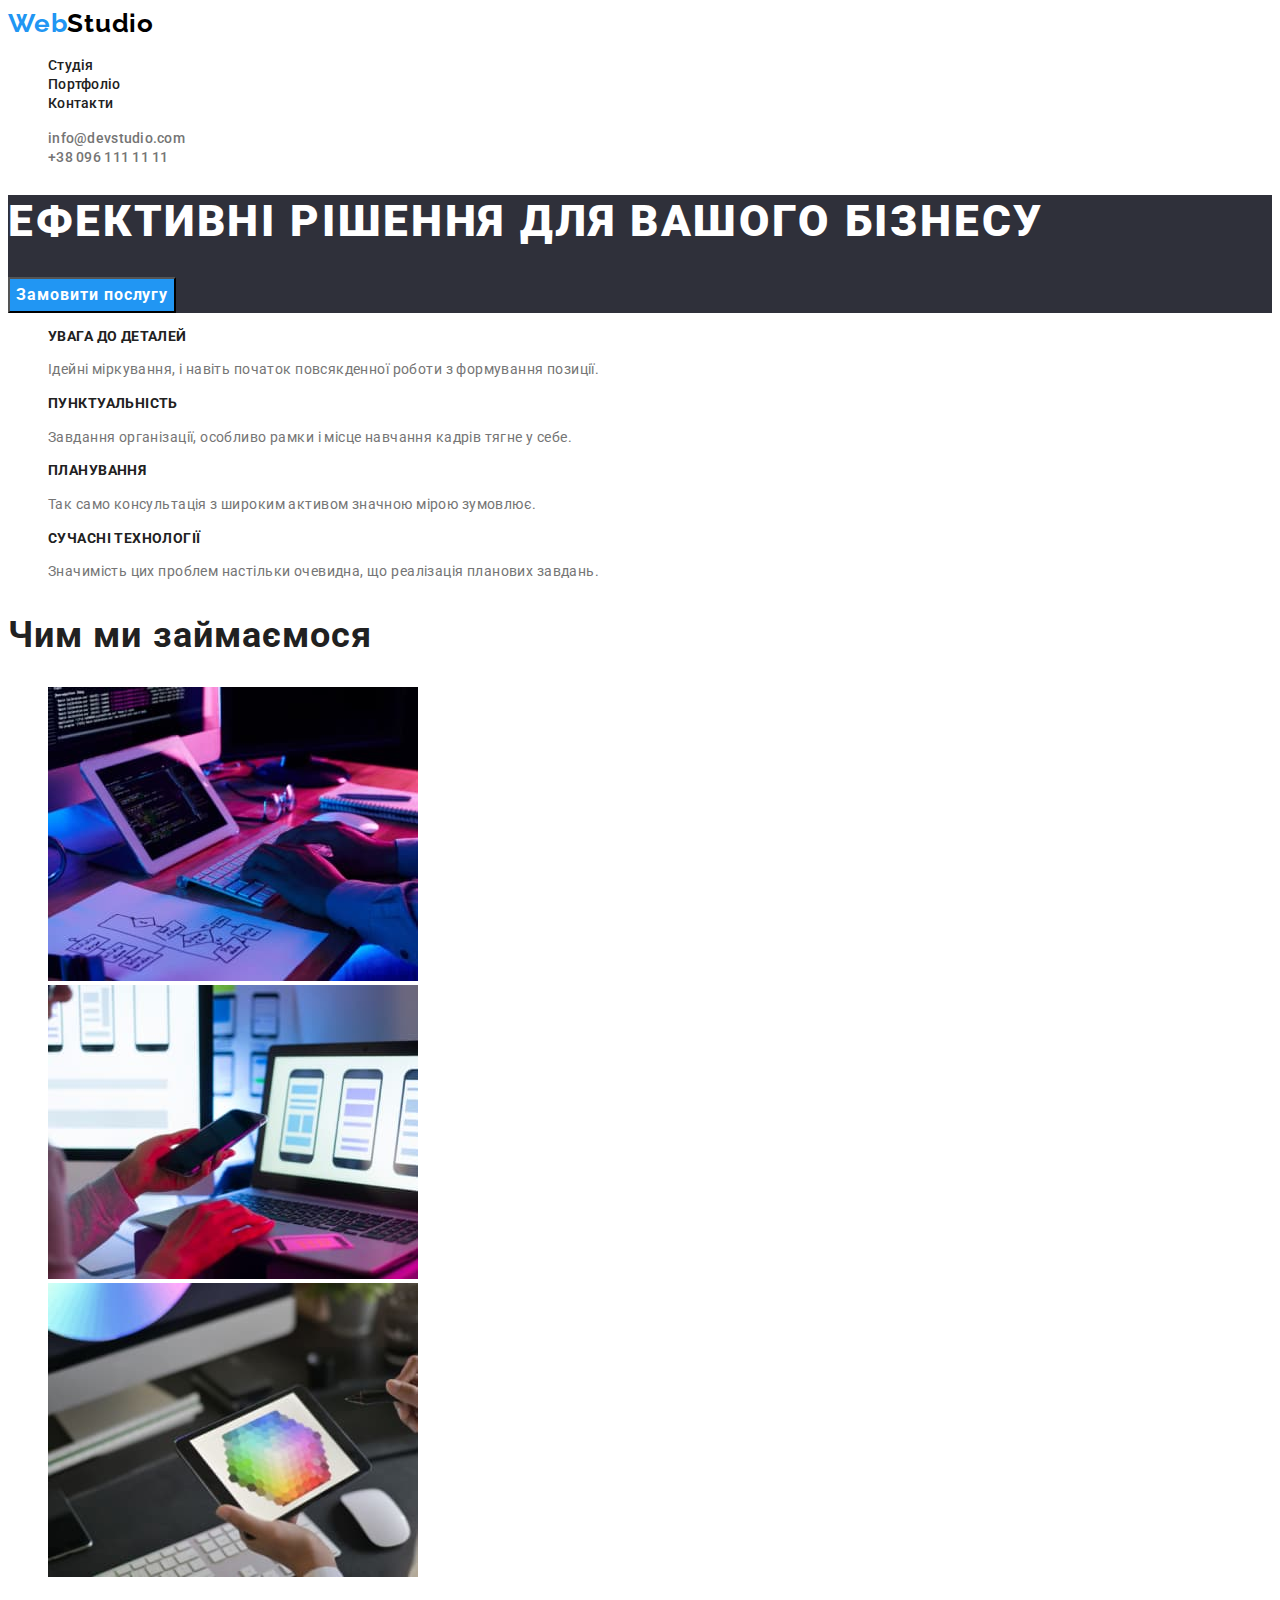
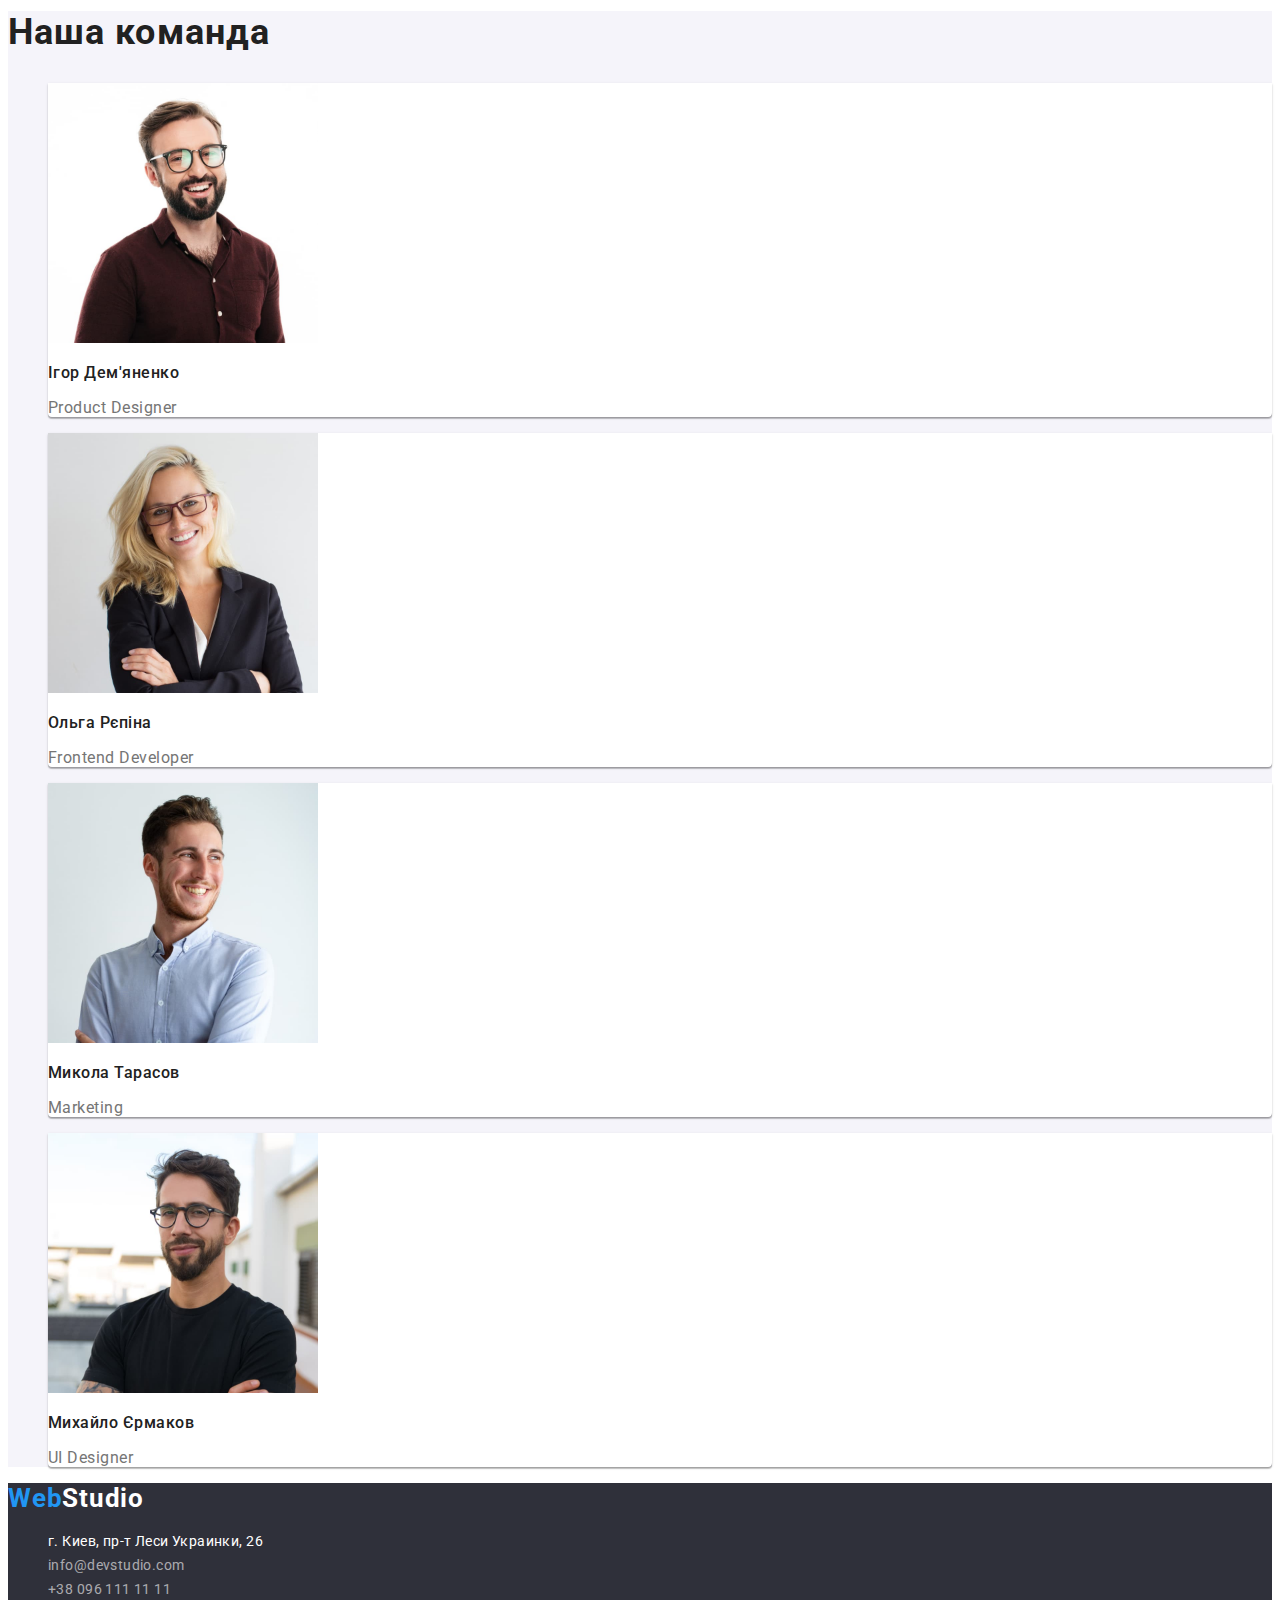
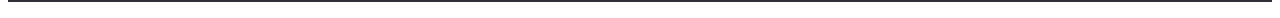
<file: index.html>
<!DOCTYPE html>
<html lang="uk">
  <head>
    <meta charset="UTF-8" />
    <meta http-equiv="X-UA-Compatible" content="IE=edge" />
    <meta name="viewport" content="width=device-width, initial-scale=1.0" />
    <title>Moroz-HW-2</title>
    <link rel="preconnect" href="https://fonts.googleapis.com" />
    <link rel="preconnect" href="https://fonts.gstatic.com" crossorigin />
    <link
      href="https://fonts.googleapis.com/css2?family=Raleway:wght@700&family=Roboto:wght@300;400;500;700;900&display=swap"
      rel="stylesheet"
    />
    <link rel="stylesheet" href="./css/style.css" />
  </head>
  <body>
    <header class="header">
      <nav>
        <a class="header-logo link" href="./index.html"
          >Web<span class="header-logos">Studio</span></a
        >
        <ul class="header-list list">
          <li class="header-item">
            <a class="header-link link" href="./index.html">Студія</a>
          </li>
          <li class="header-item">
            <a class="header-link link" href="./portfolio.html">Портфоліо</a>
          </li>
          <li class="header-item">
            <a class="header-link link" href="#">Контакти</a>
          </li>
        </ul>
      </nav>
      <ul class="header-list list">
        <li class="header-item">
          <a class="header-mail link" href="mailto:info@devstudio.com"
            >info@devstudio.com</a
          >
        </li>
        <li class="header-item">
          <a class="header-tel link" href="tel:+380961111111"
            >+38 096 111 11 11</a
          >
        </li>
      </ul>
    </header>
    <main>
      <section class="solution">
        <h1 class="solution-business">Ефективні рішення для вашого бізнесу</h1>
        <button class="solution-btn" type="button">Замовити послугу</button>
      </section>
      <section>
        <h2 visually-hidden class="visually-hidden">Чим ми особливі</h2>
        <ul class="solution-list list">
          <li class="solution-item">
            <h3 class="solution-top-tex list">УВАГА ДО ДЕТАЛЕЙ</h3>
            <p class="solution-bottom-tex">
              Ідейні міркування, і навіть початок повсякденної роботи з
              формування позиції.
            </p>
          </li>
          <li class="solution-item">
            <h3 class="solution-top-tex list">ПУНКТУАЛЬНІСТЬ</h3>
            <p class="solution-bottom-tex">
              Завдання організації, особливо рамки і місце навчання кадрів тягне
              у себе.
            </p>
          </li>
          <li class="solution-item">
            <h3 class="solution-top-tex list">ПЛАНУВАННЯ</h3>
            <p class="solution-bottom-tex">
              Так само консультація з широким активом значною мірою зумовлює.
            </p>
          </li>
          <li class="solution-item">
            <h3 class="solution-top-tex list">СУЧАСНІ ТЕХНОЛОГІЇ</h3>
            <p class="solution-bottom-tex">
              Значимість цих проблем настільки очевидна, що реалізація планових
              завдань.
            </p>
          </li>
        </ul>
      </section>
      <section class="what">
        <h2 class="what-doing">Чим ми займаємося</h2>
        <ul class="what-list list">
          <li class="what-item">
            <img
              class="what-img"
              src="./images/bloc-chmu-zaima1.jpg"
              alt="Набір коду та клавіатура"
              width="370"
              height="294"
            />
          </li>
          <li class="what-item">
            <img
              class="what-img"
              src="./images/bloc-chmu-zaima2.jpg"
              alt="Телефон та ноутбук"
              width="370"
              height="294"
            />
          </li>
          <li class="what-item">
            <img
              class="what-img"
              src="./images/bloc-chmu-zaima3.jpg"
              alt="Різнокольорова картинка на планшеті"
              width="370"
              height="294"
            />
          </li>
        </ul>
      </section>
      <section class="team">
        <h2 class="team-our">Наша команда</h2>
        <ul class="team-list list">
          <li class="team-item">
            <img
              class="team-img"
              src="./images/bloc-komanda1.jpg"
              alt="Ігор Дем'яненко"
              width="270"
              height="260"
            />
            <h3 class="team-top-text">Ігор Дем'яненко</h3>
            <p class="team-bottom-text">Product Designer</p>
          </li>
          <li class="team-item">
            <img
              class="team-img"
              src="./images/bloc-komanda2.jpg"
              alt="Ольга Рєпіна"
              width="270"
              height="260"
            />
            <h3 class="team-top-text">Ольга Рєпіна</h3>
            <p class="team-bottom-text">Frontend Developer</p>
          </li>
          <li class="team-item">
            <img
              class="team-img"
              src="./images/bloc-komanda3.jpg"
              alt="Микола Тарасов"
              width="270"
              height="260"
            />
            <h3 class="team-top-text">Микола Тарасов</h3>
            <p class="team-bottom-text">Marketing</p>
          </li>
          <li class="team-item">
            <img
              class="team-img"
              src="./images/bloc-komanda4.jpg"
              alt="Михайло Єрмаков"
              width="270"
              height="260"
            />
            <h3 class="team-top-text">Михайло Єрмаков</h3>
            <p class="team-bottom-text">UI Designer</p>
          </li>
        </ul>
      </section>
    </main>
    <footer class="footer">
      <a class="footer-logo link" href="./index.html"
        >Web<span class="footer-logos">Studio</span></a
      >
      <address>
        <ul class="footer-list list">
          <li class="footer-iteam">
            <a
              class="footer-maps link"
              href="https://goo.gl/maps/CPtrU1FHBa2aNyZL9"
              target="_blank"
              rel="noopener noreferrer nofollow"
              >г. Киев, пр-т Леси Украинки, 26</a
            >
          </li>
          <li class="footer-iteam">
            <a class="footer-mail link" href="mailto:info@devstudio.com"
              >info@devstudio.com</a
            >
          </li>
          <li class="footer-item">
            <a class="footer-tel link" href="tel:+380961111111"
              >+38 096 111 11 11</a
            >
          </li>
        </ul>
      </address>
    </footer>
  </body>
</html>
</file>
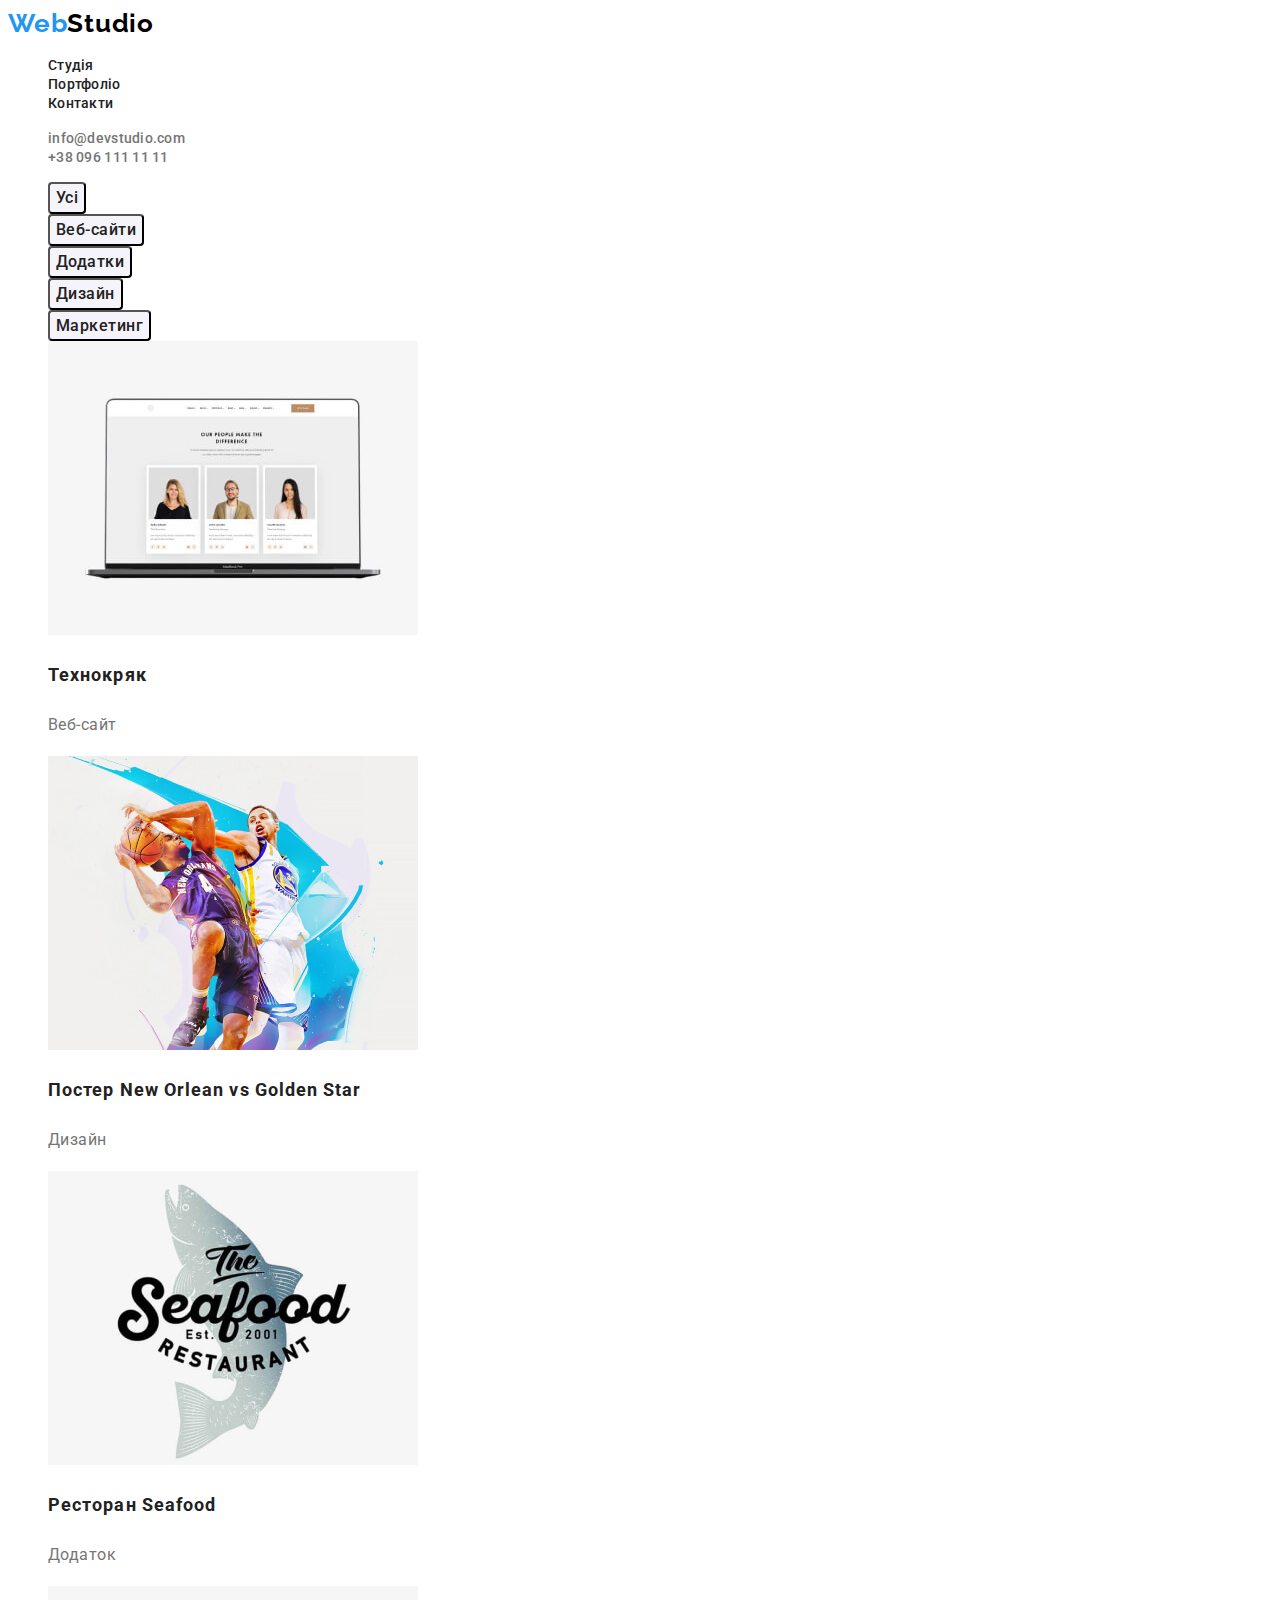
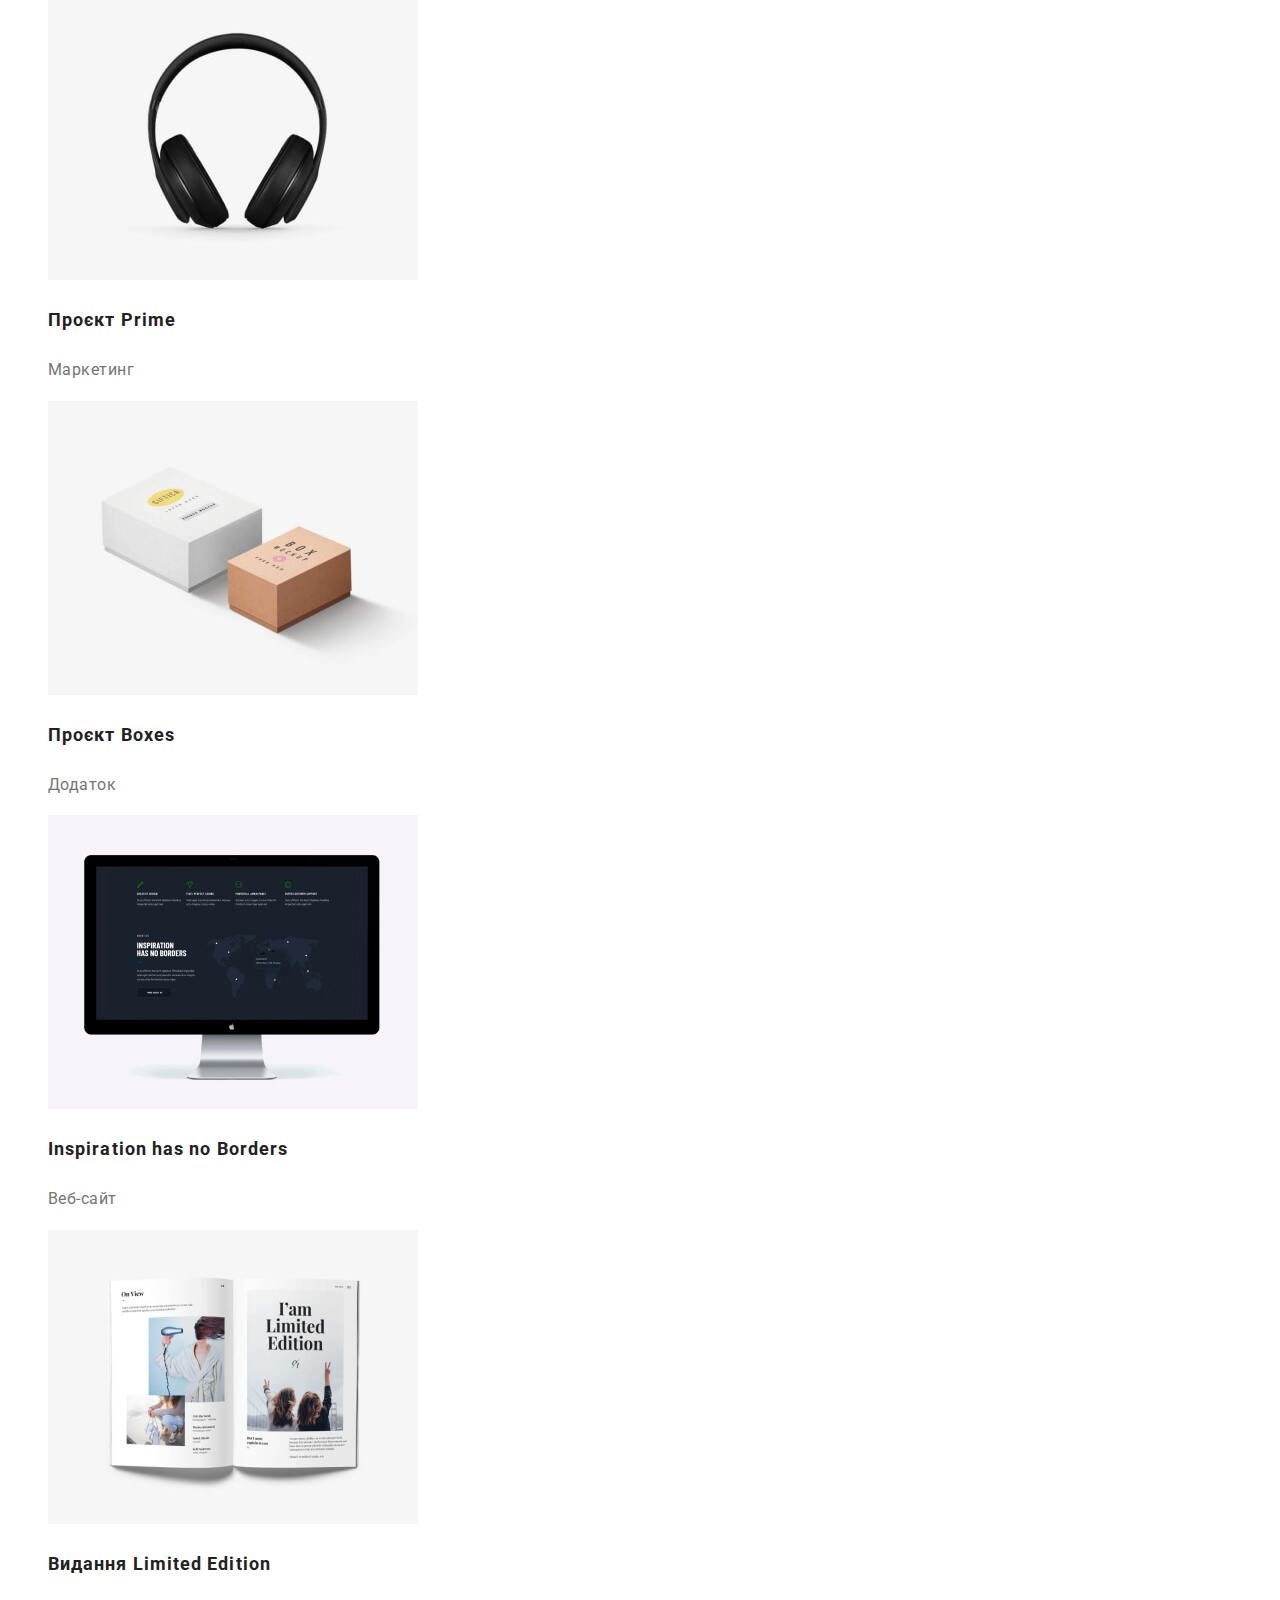
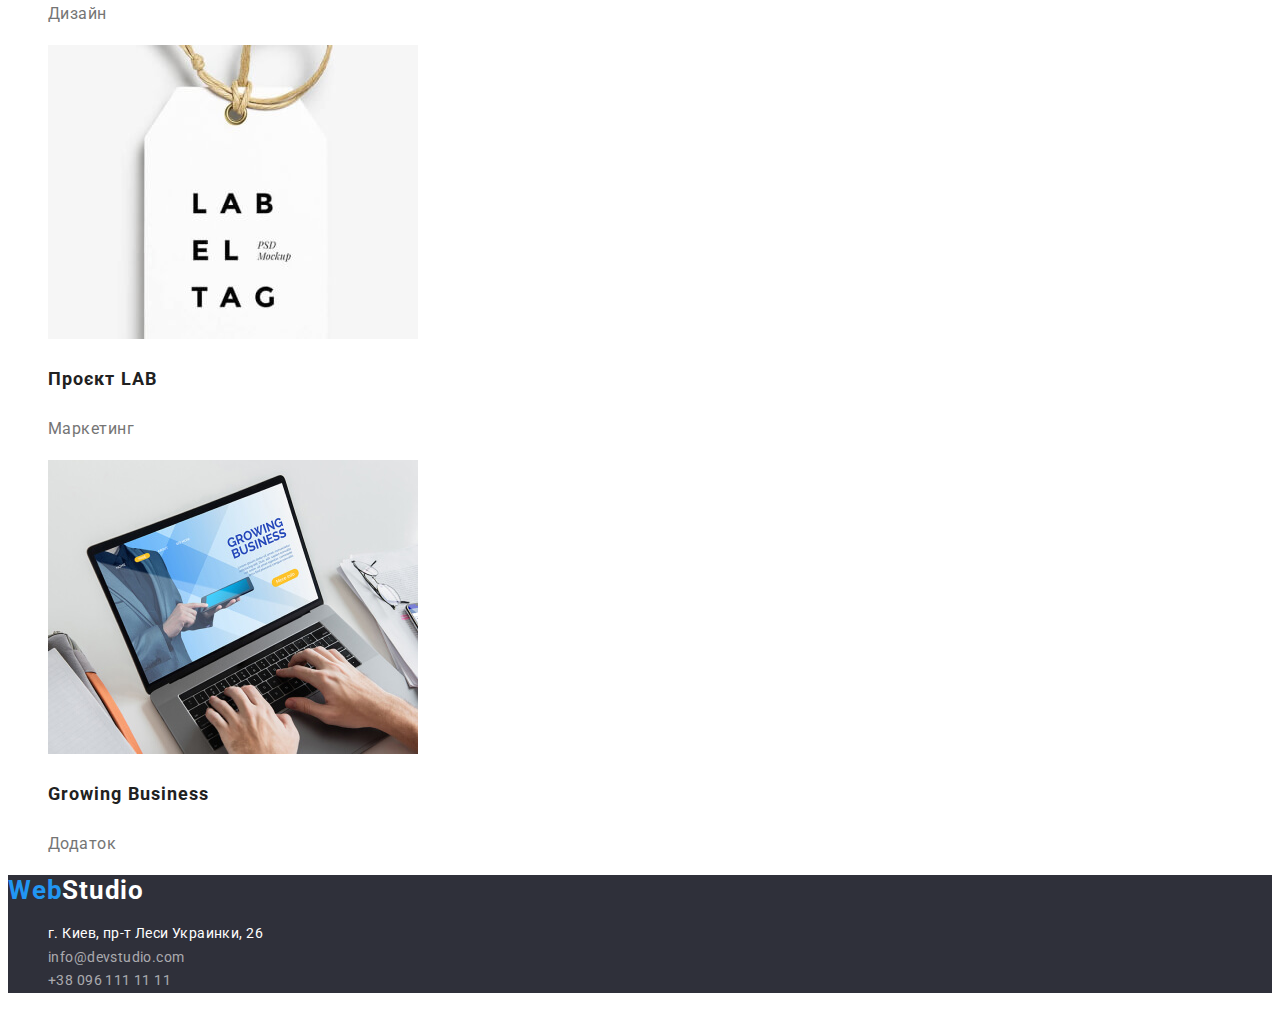
<file: portfolio.html>
<!DOCTYPE html>
<html lang="uk">
  <head>
    <meta charset="UTF-8" />
    <meta http-equiv="X-UA-Compatible" content="IE=edge" />
    <meta name="viewport" content="width=device-width, initial-scale=1.0" />
    <title>Moroz-HW-2-portfolio</title>
    <link rel="preconnect" href="https://fonts.googleapis.com" />
    <link rel="preconnect" href="https://fonts.gstatic.com" crossorigin />
    <link
      href="https://fonts.googleapis.com/css2?family=Raleway:wght@700&family=Roboto:wght@300;400;500;700;900&display=swap"
      rel="stylesheet"
    />
    <link rel="stylesheet" href="./css/style.css" />
  </head>
  <body>
    <header class="header">
      <nav>
        <a class="header-logo link" href="./index.html"
          >Web<span class="header-logos">Studio</span></a
        >
        <ul class="header-list list">
          <li class="header-item">
            <a class="header-link link" href="./index.html">Студія</a>
          </li>
          <li class="header-item">
            <a class="header-link link" href="./portfolio.html">Портфоліо</a>
          </li>
          <li class="header-item">
            <a class="header-link link" href="#">Контакти</a>
          </li>
        </ul>
      </nav>
      <ul class="header-list list">
        <li class="header-item">
          <a class="header-mail link" href="mailto:info@devstudio.com"
            >info@devstudio.com</a
          >
        </li>
        <li class="header-item">
          <a class="header-tel link" href="tel:+380961111111"
            >+38 096 111 11 11</a
          >
        </li>
      </ul>
    </header>
    <main>
      <section class="app">
        <h2 visually-hidden class="visually-hidden">Наші роботи</h2>
        <ul class="app-list list">
          <li class="app-item">
            <button class="app-btn" type="button">Усі</button>
          </li>
          <li class="app-item">
            <button class="app-btn" type="button">Веб-сайти</button>
          </li>
          <li class="app-item">
            <button class="app-btn" type="button">Додатки</button>
          </li>
          <li class="app-item">
            <button class="app-btn" type="button">Дизайн</button>
          </li>
          <li class="app-item">
            <button class="app-btn" type="button">Маркетинг</button>
          </li>
          <li class="app-item">
            <img
              class="design-img"
              src="./images/pag2-img1.jpg"
              alt="Ноутбук з командою"
            />
            <h3 class="design-top-text">Технокряк</h3>
            <p class="design-bottom-text">Веб-сайт</p>
          </li>
          <li class="app-item">
            <img
              class="design-img"
              src="./images/pag2-img2.jpg"
              alt="Постер баскетболу"
            />
            <h3 class="design-top-text">Постер New Orlean vs Golden Star</h3>
            <p class="design-bottom-text">Дизайн</p>
          </li>
          <li class="app-item">
            <img
              class="design-img"
              src="./images/pag2-img3.jpg"
              alt="Логотип ресторану"
            />
            <h3 class="design-top-text">Ресторан Seafood</h3>
            <p class="design-bottom-text">Додаток</p>
          </li>
          <li class="app-item">
            <img
              class="design-img"
              src="./images/pag2-img4.jpg"
              alt="Навушники"
            />
            <h3 class="design-top-text">Проєкт Prime</h3>
            <p class="design-bottom-text">Маркетинг</p>
          </li>
          <li class="app-item">
            <img
              class="design-img"
              src="./images/pag2-img5.jpg"
              alt="Коробки"
            />
            <h3 class="design-top-text">Проєкт Boxes</h3>
            <p class="design-bottom-text">Додаток</p>
          </li>
          <li class="app-item">
            <img
              class="design-img"
              src="./images/pag2-img6.jpg"
              alt="Екран монітору"
            />
            <h3 class="design-top-text">Inspiration has no Borders</h3>
            <p class="design-bottom-text">Веб-сайт</p>
          </li>
          <li class="app-item">
            <img class="design-img" src="./images/pag2-img7.jpg" alt="Книга" />
            <h3 class="design-top-text">Видання Limited Edition</h3>
            <p class="design-bottom-text">Дизайн</p>
          </li>
          <li class="app-item">
            <img
              class="design-img"
              src="./images/pag2-img8.jpg"
              alt="Бірка проєкту"
            />
            <h3 class="design-top-text">Проєкт LAB</h3>
            <p class="design-bottom-text">Маркетинг</p>
          </li>
          <li class="app-item">
            <img src="./images/pag2-img9.jpg" alt="Ноутбук" />
            <h3 class="design-top-text">Growing Business</h3>
            <p class="design-bottom-text">Додаток</p>
          </li>
        </ul>
      </section>
    </main>
    <footer class="footer">
      <a class="footer-logo link" href="./index.html"
        >Web<span class="footer-logos">Studio</span></a
      >
      <address>
        <ul class="footer-list list">
          <li class="footer-iteam">
            <a
              class="footer-maps link"
              href="https://goo.gl/maps/CPtrU1FHBa2aNyZL9"
              target="_blank"
              rel="noopener noreferrer nofollow"
              >г. Киев, пр-т Леси Украинки, 26</a
            >
          </li>
          <li class="footer-iteam">
            <a class="footer-mail link" href="mailto:info@devstudio.com"
              >info@devstudio.com</a
            >
          </li>
          <li class="footer-item">
            <a class="footer-tel link" href="tel:+380961111111"
              >+38 096 111 11 11</a
            >
          </li>
        </ul>
      </address>
    </footer>
  </body>
</html>
</file>
<file: css/style.css>
:root {
  --discription-subtopic-color: #757575;
  --discription-topic-color: #212121;
  --main-btn-color: #2196f3;
  --not-main-btn: #3ef112;
  --som-white-color: #ffffff;
}

body {
  font-family: "Roboto", "sans-serif";
  background: #ffffff;
}

.list {
  list-style: none;
}

.link {
  text-decoration: none;
}

/* ===============================HEADER==================================== */

.header-logo {
  font-family: "Raleway", "sans-serif";
  font-weight: 700;
  font-size: 26px;
  line-height: 1.19;
  letter-spacing: 0.03em;
  color: var(--main-btn-color);
}

.header-logo > span {
  color: #000000;
}

.header-link {
  font-weight: 500;
  font-size: 14px;
  line-height: 1.15;
  letter-spacing: 0.02em;
  color: var(--discription-topic-color);
}

.header-link:hover,
.header-link:focus {
  color: var(--main-btn-color);
}

.header-link:active {
  color: var(--not-main-btn);
}

.header-link {
  cursor: pointer;
}

.header-link {
  font-weight: 500;
  font-size: 14px;
  line-height: 1.15;
  letter-spacing: 0.02em;
  color: var(--discription-topic-color);
}

.header-mail {
  font-weight: 500;
  font-size: 14px;
  line-height: 1.15;
  letter-spacing: 0.02em;
  color: var(--discription-subtopic-color);
}

.header-mail:hover,
.header-mail:focus {
  color: var(--main-btn-color);
}

.header-mail:active {
  color: var(--not-main-btn);
}

.header-mail {
  cursor: pointer;
}

.header-tel {
  font-weight: 500;
  font-size: 14px;
  line-height: 1.15;
  letter-spacing: 0.02em;
  color: var(--discription-subtopic-color);
}

.header-tel:hover,
.header-tel:focus {
  color: var(--main-btn-color);
}

.header-tel:active {
  color: var(--not-main-btn);
}

.header-tel {
  cursor: pointer;
}

/* ===============================SOLUTION==================================== */

.solution {
  background: #2f303a;
}

.solution-business {
  font-weight: 900;
  font-size: 44px;
  line-height: var(--typical-lh);
  letter-spacing: 0.06em;
  text-transform: uppercase;
  color: var(--som-white-color);
}

.solution-btn {
  font-family: "Roboto";
  font-weight: 700;
  font-size: 16px;
  line-height: 1.88;
  display: flex;
  align-items: center;
  text-align: center;
  letter-spacing: 0.06em;
  color: var(--som-white-color);
}
.solution-btn {
  background-color: var(--main-btn-color);
}
.solution-btn:hover,
.solution-btn:focus {
  background: #188ce8;
  box-shadow: 0px 4px 4px rgba(0, 0, 0, 0.15);
  border-radius: 4px;
}

.solution-btn:active {
  color: var(--not-main-btn);
}

.solution-btn {
  cursor: pointer;
}

.visually-hidden {
  position: absolute;
  white-space: nowrap;
  width: 1px;
  height: 1px;
  overflow: hidden;
  border: 0;
  padding: 0;
  clip: rect(0 0 0 0);
  clip-path: inset(50%);
  margin: -1px;
}

.solution-top-tex {
  font-weight: 700;
  font-size: 14px;
  line-height: 1.1;
  letter-spacing: 0.03em;
  text-transform: uppercase;
  color: var(--discription-topic-color);
}

.solution-bottom-tex {
  font-size: 14px;
  line-height: 1.7;
  letter-spacing: 0.03em;
  color: var(--discription-subtopic-color);
}

/* ===============================WHAT==================================== */

.what-doing {
  font-weight: 700;
  font-size: 36px;
  line-height: 1.2;
  letter-spacing: 0.03em;
  color: var(--discription-topic-color);
}

/* ===============================TEAM==================================== */

.team {
  background: #f5f4fa;
}

.team-item {
  background: #ffffff;
  box-shadow: 0px 1px 3px rgba(0, 0, 0, 0.12), 0px 1px 1px rgba(0, 0, 0, 0.14),
    0px 2px 1px rgba(0, 0, 0, 0.2);
  border-radius: 0px 0px 4px 4px;
}

.team-our {
  font-weight: 700;
  font-size: 36px;
  line-height: 1.17;
  letter-spacing: 0.03em;
  color: var(--discription-topic-color);
}

.team-top-text {
  font-weight: 500;
  font-size: 16px;
  line-height: 1.19;
  letter-spacing: 0.03em;
  color: var(--discription-topic-color);
}

.team-bottom-text {
  font-size: 16px;
  line-height: 1.19;
  letter-spacing: 0.03em;
  color: var(--discription-subtopic-color);
}

/* ===============================FOOTER==================================== */

.footer {
  background-color: #2f303a;
}

.footer-logo {
  font-family: "Raleway" "sans-serif";
  font-weight: 700;
  font-size: 26px;
  line-height: 1.19;
  letter-spacing: 0.03em;
  color: var(--main-btn-color);
}

.footer-logos {
  font-family: "Raleway" "sans-serif";
  font-weight: 700;
  font-size: 26px;
  line-height: 1.19;
  letter-spacing: 0.03em;
  color: var(--som-white-color);
}
.footer-maps {
  font-style: normal;
  font-size: 14px;
  line-height: 1.71;
  letter-spacing: 0.03em;
  color: var(--som-white-color);
}

.footer-maps:hover,
.footer-maps:focus {
  color: var(--main-btn-color);
}

.footer-mail {
  font-style: normal;
  font-size: 14px;
  line-height: 1.71;
  letter-spacing: 0.03em;
  color: rgba(255, 255, 255, 0.6);
}

.footer-mail:hover,
.footer-mail:focus {
  color: var(--main-btn-color);
}

.footer-mail {
  cursor: pointer;
}

.footer-tel {
  font-style: normal;
  font-size: 14px;
  line-height: 1.71;
  letter-spacing: 0.03em;
  color: rgba(255, 255, 255, 0.6);
}

.footer-tel:hover,
.footer-tel:focus {
  color: var(--main-btn-color);
}

/* =================================PORTFOLIO========APP=================== */

.app-btn {
  font-family: "Roboto";
  font-weight: 500;
  font-size: 16px;
  line-height: 1.62;
  text-align: center;
  letter-spacing: 0.03em;
  color: var(--discription-topic-color);
}

.app-btn {
  background: #f5f4fa;
  border-radius: 4px;
}

.app-btn:hover,
.app-btn:focus {
  color: var(--som-white-color);
  background: var(--main-btn-color);
  box-shadow: 0px 3px 1px rgba(0, 0, 0, 0.1), 0px 1px 2px rgba(0, 0, 0, 0.08),
    0px 2px 2px rgba(0, 0, 0, 0.12);
  border-radius: 4px;
}

.app-btn:active {
  color: var(--not-main-btn);
}

.app-btn {
  cursor: pointer;
}

.app-link {
  font-weight: 500;
  font-size: 16px;
  line-height: 1.62;
  letter-spacing: 0.03em;
  color: var(--discription-topic-color);
}

.design-top-text {
  font-weight: 700;
  font-size: 18px;
  line-height: 2;
  letter-spacing: 0.06em;
  color: var(--discription-topic-color);
}

.design-bottom-text {
  font-size: 16px;
  line-height: 1.8;
  letter-spacing: 0.03em;
  color: var(--discription-subtopic-color);
}
</file>
